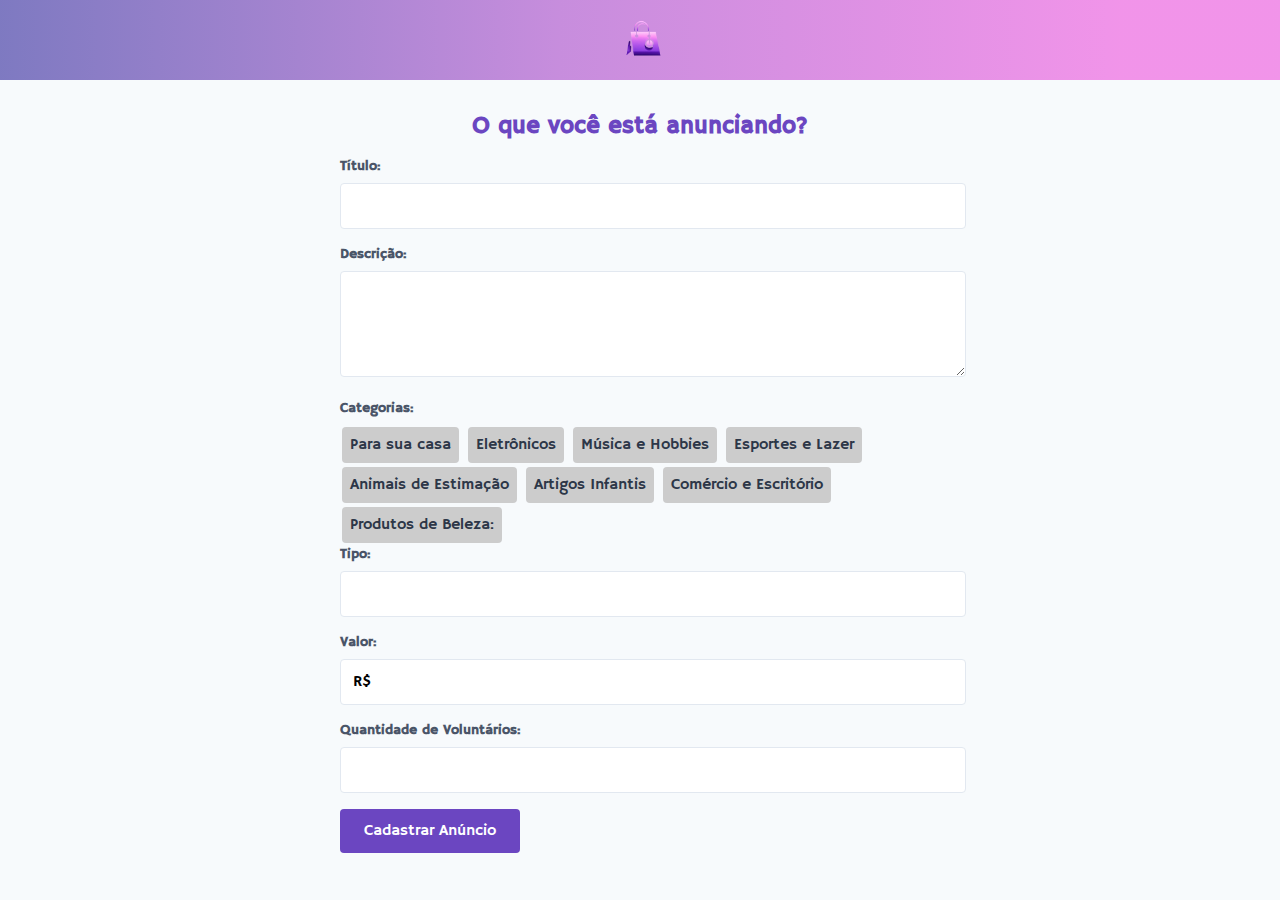
<file: cadastro-produto.html>
<!DOCTYPE html>
<html lang="en">

<head>
    <meta charset="UTF-8">
    <meta name="viewport" content="width=device-width, initial-scale=1.0">
    <link rel="shortcut icon" href="./assets/images/tab-icon.png" type="image/x-icon">
    <link rel="stylesheet" href="style.css">
    <link rel="stylesheet" href="cadastro-produto.css">
    <script src="https://code.jquery.com/jquery-3.6.4.min.js"></script>
    <script src="js-cadastro-anuncio.js"></script>
    <title>Cadastro de Anúncio</title>
</head>

<body class="font-sans bg-gray-100 min-h-screen">
    <header class="header-logo">
        <div class="container mx-auto py-4">
            <div class="flex items-center">
                <img src="img/logo.png" alt="logo" class="h-8">
            </div>
        </div>
    </header>
    <div class="container mx-auto py-8">
        <h1 class="text-2xl md:text-3xl lg:text-4xl font-semibold mb-6">O que você está anunciando?</h1>

        <form class="max-w-md mx-auto bg-white p-4 md:p-8 rounded-lg shadow-md">
            <!-- Título do Anúncio -->
            <div class="mb-4">
                <label for="titulo" class="block text-gray-700 text-sm font-bold mb-2">Título:</label>
                <input type="text" id="titulo" name="titulo" class="w-full px-3 py-2 border rounded-md">
            </div>

            <!-- Descrição do Anúncio -->
            <div class="mb-4">
                <label for="descricao" class="block text-gray-700 text-sm font-bold mb-2">Descrição:</label>
                <textarea id="descricao" name="descricao" rows="4"
                    class="w-full px-3 py-2 border rounded-md"></textarea>
            </div>

            <!-- Categorias -->
            <div class="categoria-button">
                <label class="block text-gray-700 text-sm font-bold mb-2">Categorias:</label>
                <div class="">
                    <!-- Botões das categorias-->
                    <button id="button-casa" class="bg-gray-300 hover:bg-gray-400 px-3 py-2 rounded-md mr-2 mb-2">Para sua
                        casa</button>
                    <button id="button-eletronicos"
                        class="bg-gray-300 hover:bg-gray-400 px-3 py-2 rounded-md mr-2 mb-2">Eletrônicos</button>
                    <button id="button-msc-hobbies" class="bg-gray-300 hover:bg-gray-400 px-3 py-2 rounded-md mr-2 mb-2">Música e
                        Hobbies</button>
                    <button id="button-esportes-lazer" class="bg-gray-300 hover:bg-gray-400 px-3 py-2 rounded-md mr-2 mb-2">Esportes
                        e
                        Lazer</button>
                    <button id="button-animais" class="bg-gray-300 hover:bg-gray-400 px-3 py-2 rounded-md mr-2 mb-2">Animais
                        de
                        Estimação</button>
                    <button id="button-artigos" class="bg-gray-300 hover:bg-gray-400 px-3 py-2 rounded-md mr-2 mb-2">Artigos
                        Infantis</button>
                    <button id="button-comercio" class="bg-gray-300 hover:bg-gray-400 px-3 py-2 rounded-md mr-2 mb-2">Comércio
                        e
                        Escritório</button>
                    <button id="button-produtos-blz" class="bg-gray-300 hover:bg-gray-400 px-3 py-2 rounded-md mr-2 mb-2">Produtos
                        de
                        Beleza:</button>
                </div>
            </div>

            <!-- Caixas de texto -->
            <div class="mb-4 flex flex-col md:flex-row">
                <div class="mb-4 md:mb-0 md:mr-4 w-full">
                    <!-- Tipo -->
                    <label for="tipo" class="block text-gray-700 text-sm font-bold mb-2">Tipo:</label>
                    <input type="text" id="tipo" name="tipo" class="w-full px-3 py-2 border rounded-md">
                </div>
                <div class="mb-4 md:mb-0 md:mr-4 w-full">
                    <!-- Valor -->
                    <label for="valor" class="block text-gray-700 text-sm font-bold mb-2">Valor:</label>
                    <input type="text" id="valor" name="valor" class="w-full px-3 py-2 border rounded-md">
                </div>
                <div class="w-full">
                    <!-- Quantidade de Voluntários -->
                    <label for="quantidadeVoluntarios" class="block text-gray-700 text-sm font-bold mb-2">Quantidade de
                        Voluntários:</label>
                    <input type="text" id="quantidadeVoluntarios" name="quantidadeVoluntarios"
                        class="w-full px-3 py-2 border rounded-md">
                </div>
            </div>

            <!-- Botão de Envio -->
            <button type="submit" class="bg-purple-600 text-white px-4 py-2 rounded-full">Cadastrar Anúncio</button>
        </form>
    </div>
</body>
</html>
</file>
<file: style.css>
@font-face {
    font-family: Hammersmith One;
    src: url(./assets/Hammersmith_One/HammersmithOne-Regular.ttf);
}

* {
    font-family: Hammersmith One !important;
    font-size: 16px;
}

body {
    color: rgba(0, 0, 0, .8);
    margin: 0;
    padding: 0;
    height: 100vh;
    background-color: #fff;
    justify-content: center;
}

#header {
    height: 92px;
    background: linear-gradient(90deg, rgba(58, 49, 160, 0.64) 0.02%, rgba(179, 95, 208, 0.70) 43.93%, rgba(238, 98, 224, 0.67) 87.48%);
    align-content: center;
}

#header-content {
    justify-self: center;
}

#header-search-bar {
    width: 552px;
    height: 36px;
    border-radius: 20px;
}

#header-search-bar-input {
    font-size: 12px;
    font-weight: 400px;
    opacity: .5;
    flex-grow: 1;
}

#header-search-bar-input:focus {
    outline: none;
}


nav ul li {
    width: 120px;
    margin: 8px 16px 8px 16px;
    padding: 15px;
}

.sub-menu {
    width: 144px;
    display: none;
    text-align: center;
    border-radius: 12px;
    color: #000;
}

.sub-menu li {
    border-radius: 8px;
}

.sub-menu li:hover {
    background-color: #B35FD0;
}

nav ul li:hover .sub-menu {
    display: block;
    position: absolute;
    background-color: rgb(211, 211, 211);
    margin-top: 15px;
    margin-left: -38px;
}

.login-container {
    background: #fff;
    border-radius: 8px;
    padding: 16px;
    width: 400px;
}

.invalid-label {
    border: 2px solid rgb(190, 29, 83) !important;

}
/* }@font-face {
    font-family: Hammersmith One;
    src: url(./assets/Hammersmith_One/HammersmithOne-Regular.ttf);
}

* {
    font-family: Hammersmith One;
    font-size: 16px;
}

body {
    color: rgba(0, 0, 0, .8);
    margin: 0;
    padding: 0;
    height: 100vh;
    background-color: #fff;
    justify-content: center;
}

#header {
    height: 92px;
    background: linear-gradient(90deg, rgba(58, 49, 160, 0.64) 0.02%, rgba(179, 95, 208, 0.70) 43.93%, rgba(238, 98, 224, 0.67) 87.48%);
    align-content: center;
}

#header-content {
    justify-self: center;
}

#header-search-bar {
    width: 552px;
    height: 36px;
    border-radius: 20px;
}

#header-search-bar-input {
    font-size: 12px;
    font-weight: 400px;
    opacity: .5;
    flex-grow: 1;
}

#header-search-bar-input:focus {
    outline: none;
}


nav ul li {
    width: 120px;
    margin: 8px 16px 8px 16px;
    padding: 15px;
}

.sub-menu {
    width: 144px;
    display: none;
    text-align: center;
    border-radius: 12px;
    color: #000;
}

.sub-menu li {
    border-radius: 8px;
}

.sub-menu li:hover {
    background-color: #B35FD0;
}

nav ul li:hover .sub-menu {
    display: block;
    position: absolute;
    background-color: rgb(211, 211, 211);
    margin-top: 15px;
    margin-left: -38px;
}

.login-container {
    background: #fff;
    border-radius: 8px;
    padding: 16px;
    width: 400px;
}

.invalid-label {
    border: 2px solid rgb(190, 29, 83) !important;
} */
</file>
<file: cadastro-produto.css>
@font-face {
    font-family: Hammersmith One;
    src: url(./assets/Hammersmith_One/HammersmithOne-Regular.ttf);
}

* {
    font-family: Hammersmith One !important;
    font-size: 16px;
}

body {
    font-family:'HammersmithOne-Regular';
    font-size: 15px;
    background-color: #f7fafc;
    margin: 0;
    padding: 0;
}
  .categoria-button button {
      background-color: #ccc;
      padding: 8px;
      margin: 2px;
      border: none;
      cursor: pointer;
  }

  .categoria-button button.selected {
      background-color: #ff0000; /* cor do botao ao fazer select */
      color: #fff;}


#header {
    height: 92px;
    background: linear-gradient(90deg, rgba(58, 49, 160, 0.64) 0.02%, rgba(179, 95, 208, 0.70) 43.93%, rgba(238, 98, 224, 0.67) 87.48%);
    align-content: center;
}



/* Estilizando o cabeçalho */
.header-logo {
    display: flex;
    align-items: center;
    justify-content: center;
    width: 100%;
    height: 60px;
    background: linear-gradient(90deg, rgba(58, 49, 160, 0.64) 0.02%, rgba(179, 95, 208, 0.70) 43.93%, rgba(238, 98, 224, 0.67) 87.48%);
}
.header-logo img {
    width: 80px;
    height: 80px;
    margin-top: 10px;
}
/* Estilizando o container do formulário */
.container {
    max-width: 600px;
    margin: 0 auto;
    padding: 15px;
}
/* título do cadastro */
h1 {
    text-align: center;
    font-size: 24px;
    font-weight: bold;
    color: #6B46C1;
    margin-bottom: 16px;
}
/* campos de entrada */
label {
    display: block;
    font-size: 14px;
    font-weight: bold;
    margin-bottom: 8px;
    color: #4a5568;
}

input[type="text"], textarea {
    width: 100%;
    padding: 12px;
    border: 1px solid #e2e8f0;
    border-radius: 4px;
    margin-bottom: 16px;
}
/* botões de categoria */
button {
    background-color: #cbd5e0;
    color: #2d3748;
    padding: 8px 16px;
    border-radius: 4px;
    margin-right: 8px;
    margin-bottom: 8px;
    cursor: pointer;
    transition: background-color 0.3s;
}
button:hover {
    background-color: #a0aec0;
}
/* caixas de texto */
.flex input {
    margin-right: 8px;
}
/* botão de cadastrar anuncio */
button[type="submit"] {
    background-color: #6B46C1;
    color: #ffffff;
    padding: 12px 24px;
    border: none;
    border-radius: 4px;
    cursor: pointer;
    transition: background-color 0.3s;
}
button[type="submit"]:hover {
    background-color: #59339B;
}

/* Mídia Query para mobile */
@media (max-width: 390px) {
    .container {
        padding: 8px;
   }
    h1 {
        font-size: 20px;
   }
    input[type="text"], textarea {
        padding: 8px;
        margin-bottom: 12px;
   }
    button {
        padding: 6px 12px;
        margin-bottom: 6px;
   }
    button[type="submit"] {
        padding: 10px 20px;
   }
}
@font-face {
    font-family: HammersmithOne-Regular;
    src: url(assets/fonte/HammersmithOne-Regular.ttf);
}

/* corpo */
body {
    font-family: 'HammersmithOne-Regular';
    font-size: 15px;
    background-color: #f7fafc;
    margin: 0;
    padding: 0;

}

/* título do carrinho */
.cart-title {
    text-align: center;
    margin-top: 20px;
    font-size: 20px;
}

/* Adicionando margens nos cantos */
.site-container {
    margin: 20px;
    border-radius: 10px;
    overflow: hidden;
}


/* logo do cabeçalho */
.header-logo {
    display: flex;
    align-items: center;
    justify-content: center;
    width: 100%;
    height: 80px;
    background: linear-gradient(90deg, rgba(58, 49, 160, 0.64) 0.02%, rgba(179, 95, 208, 0.70) 43.93%, rgba(238, 98, 224, 0.67) 87.48%);
}

/* imagem do cabeçalho */
.header-logo img {
    width: 80px;
    height: 80px;
    margin-top: 10px;
}

/* tabela */
.table {
    width: 100%;
    border-collapse: collapse;
    margin-top: 5px
}

/* células da tabela */
th,
td {
    padding: 2px;
    border: 1px solid #f4f3f3;
    text-align: center;
}

/* botão de remover item na tabela */
.product_button {
    margin: 5px;
    padding: 5px;
    width: 80px;
    border-radius: 5px;
    font-size: 10px;
    background-color: rgb(228, 225, 249);

}

/* botão de finalizar compra */
#button-finalizar-commpra {
    color: #ffffff;
    padding: 10px;
    border: none;
    border-radius: 10px;
    width: 100%;
    margin-top: 10px;
    align-items: center;
}

/* Mídia Query para mobile */
@media (max-width: 390px) {
    .container {
        padding: 8px;
    }

    h1 {
        font-size: 20px;
    }

    input[type="text"],
    textarea {
        padding: 8px;
        margin-bottom: 12px;
    }

    button {
        padding: 6px 12px;
        margin-bottom: 6px;
    }

    button[type="submit"] {
        padding: 10px 20px;
    }
}
</file>
